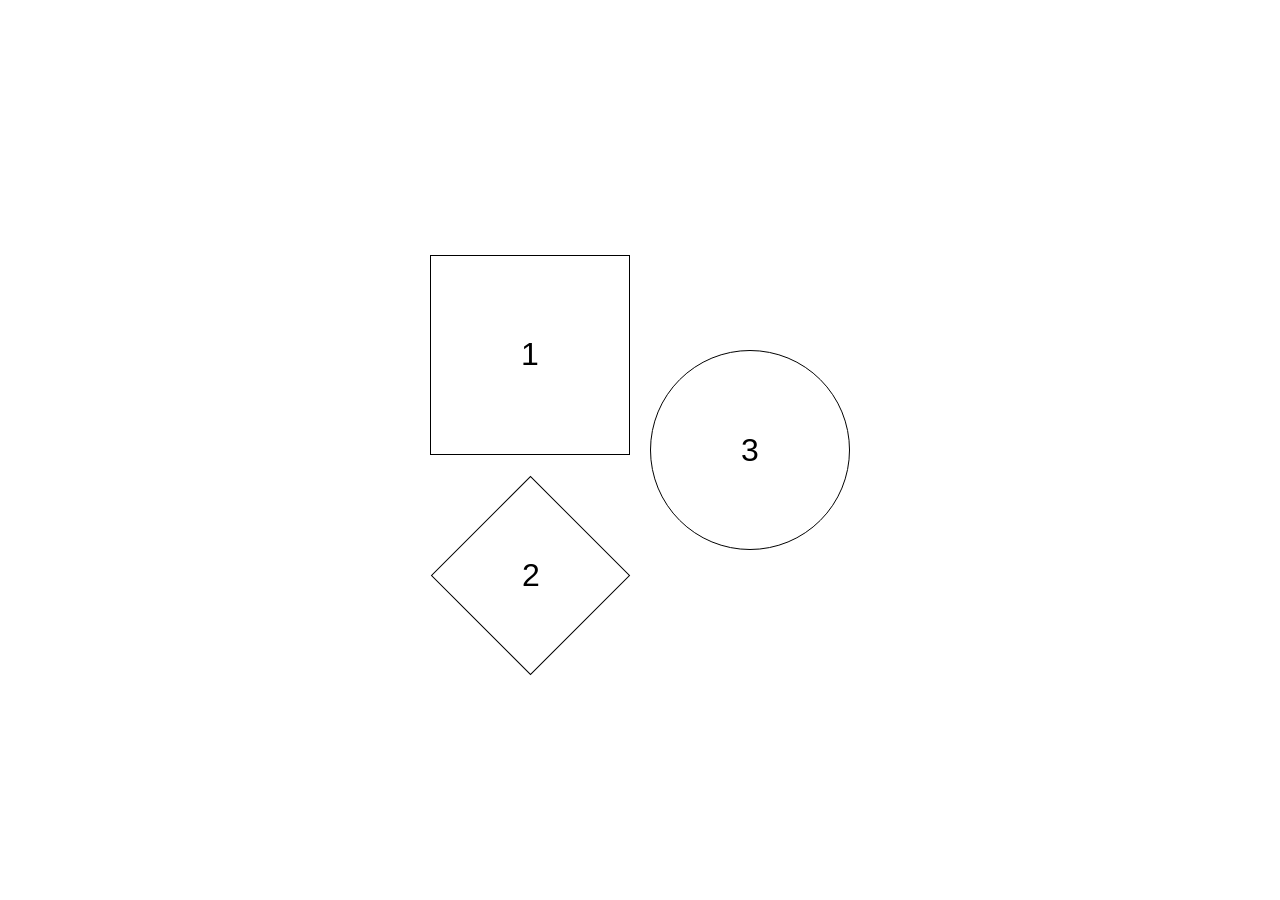
<file: Day 6/index.html>
<!DOCTYPE html>
<html lang="en">
<head>
    <meta charset="UTF-8">
    <meta name="viewport" content="width=device-width, initial-scale=1.0">
    <title>Shapes Game</title>
    <link rel="stylesheet" href="style.css">
</head>
<body>
    <div id="main">
<div id="box">        
        <div id="square" class="shape"><h1>1</h1></div>
            <div id="diamond" class="shape"><h1>2</h1></div>
    </div>
        <div id="circle" class="shape"><h1>3</h1></div>
    </div>
</body>
</html>
</file>
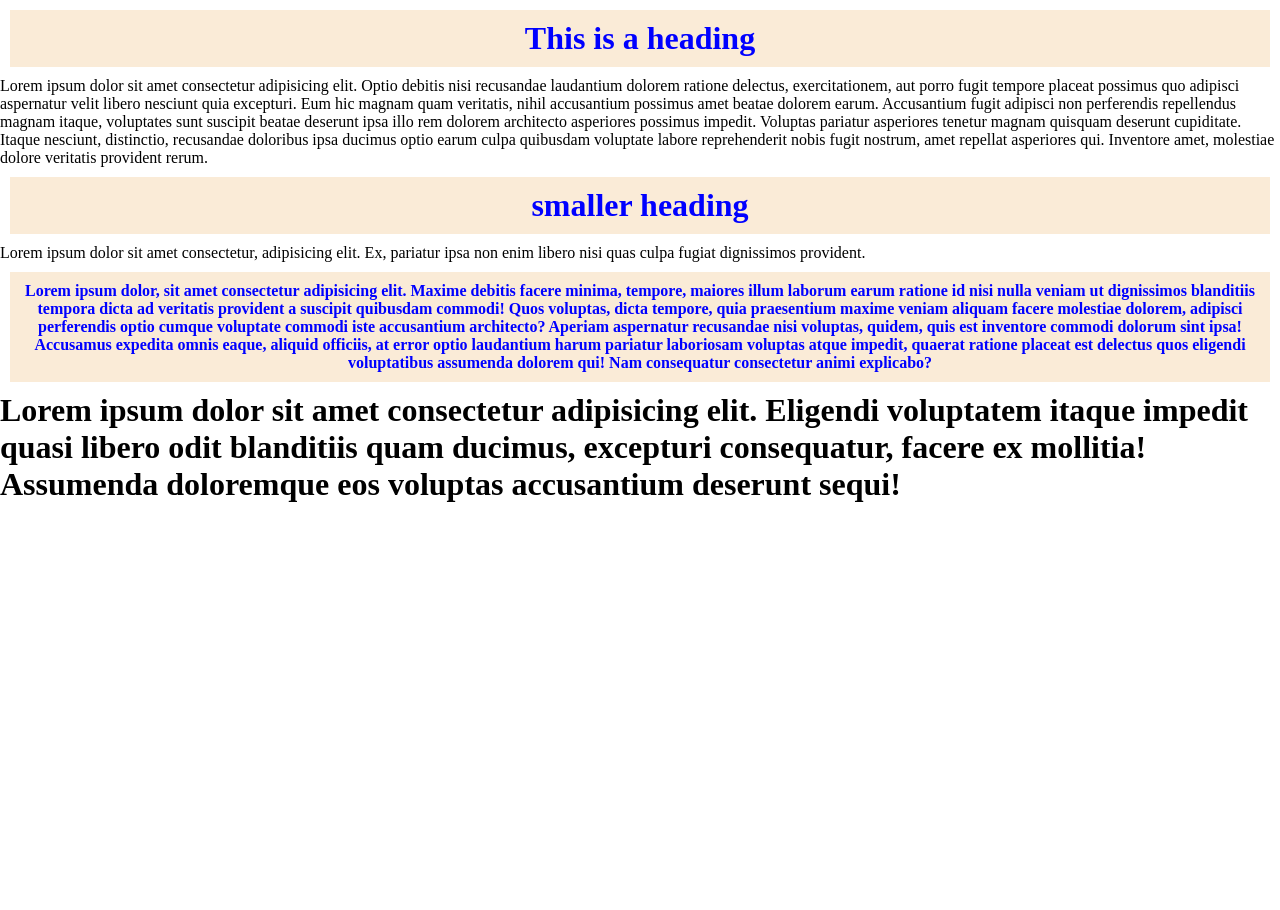
<file: Day 5/classes/index.html>
<!DOCTYPE html>
<html lang="en">
<head>
    <meta charset="UTF-8">
    <meta name="viewport" content="width=device-width, initial-scale=1.0">
    <title>Document</title>
    <link rel="stylesheet" href="styles.css">
</head>
<body>
    <h1 class="color-font">This is a heading</h1>
    <p>Lorem ipsum dolor sit amet consectetur adipisicing elit. Optio debitis nisi recusandae laudantium dolorem ratione delectus, exercitationem, aut porro fugit tempore placeat possimus quo adipisci aspernatur velit libero nesciunt quia excepturi. Eum hic magnam quam veritatis, nihil accusantium possimus amet beatae dolorem earum. Accusantium fugit adipisci non perferendis repellendus magnam itaque, voluptates sunt suscipit beatae deserunt ipsa illo rem dolorem architecto asperiores possimus impedit. Voluptas pariatur asperiores tenetur magnam quisquam deserunt cupiditate. Itaque nesciunt, distinctio, recusandae doloribus ipsa ducimus optio earum culpa quibusdam voluptate labore reprehenderit nobis fugit nostrum, amet repellat asperiores qui. Inventore amet, molestiae dolore veritatis provident rerum.</p>
    <h1 class="color-font">smaller heading</h1>
    <p>Lorem ipsum dolor sit amet consectetur, adipisicing elit. Ex, pariatur ipsa non enim libero nisi quas culpa fugiat dignissimos provident.</p>
    <p class="color-font">Lorem ipsum dolor, sit amet consectetur adipisicing elit. Maxime debitis facere minima, tempore, maiores illum laborum earum ratione id nisi nulla veniam ut dignissimos blanditiis tempora dicta ad veritatis provident a suscipit quibusdam commodi! Quos voluptas, dicta tempore, quia praesentium maxime veniam aliquam facere molestiae dolorem, adipisci perferendis optio cumque voluptate commodi iste accusantium architecto? Aperiam aspernatur recusandae nisi voluptas, quidem, quis est inventore commodi dolorum sint ipsa! Accusamus expedita omnis eaque, aliquid officiis, at error optio laudantium harum pariatur laboriosam voluptas atque impedit, quaerat ratione placeat est delectus quos eligendi voluptatibus assumenda dolorem qui! Nam consequatur consectetur animi explicabo?</p>
    <h1>Lorem ipsum dolor sit amet consectetur adipisicing elit. Eligendi voluptatem itaque impedit quasi libero odit blanditiis quam ducimus, excepturi consequatur, facere ex mollitia! Assumenda doloremque eos voluptas accusantium deserunt sequi!</h1>
</body>
</html>
</file>
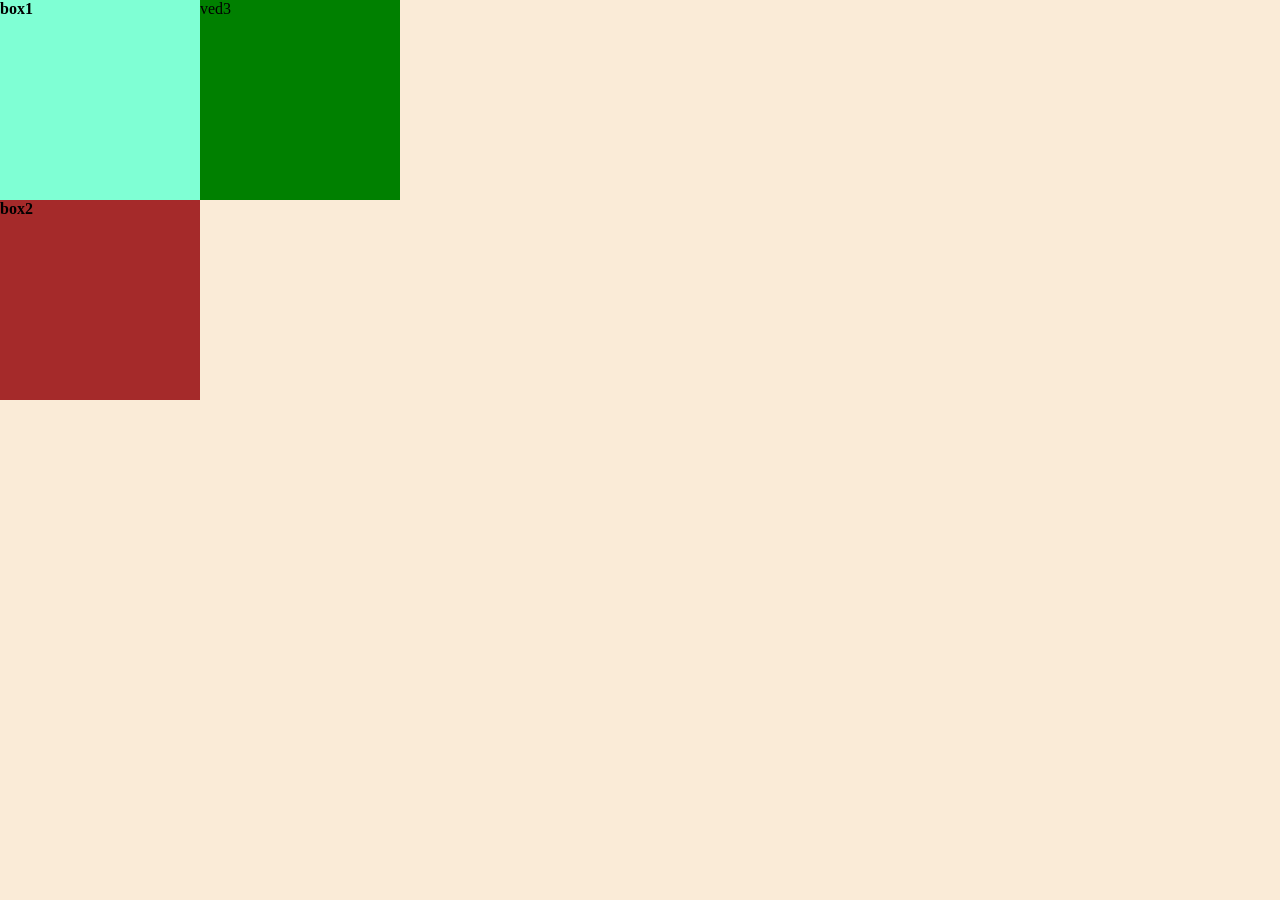
<file: Day 5/shapes/index.html>
<!DOCTYPE html>
<html lang="en">
<head>
    <meta charset="UTF-8">
    <meta name="viewport" content="width=device-width, initial-scale=1.0">
    <title>3 squares</title>
    <link rel="stylesheet" href="styles.css">
</head>
<body>
    <main>
        <div id="box1"><h4>box1</h4></div>
        <div id="box2"><h4>box2</h4></div>
    </main>
    <div id="box3">ved3</div>
</body>
</html>
</file>
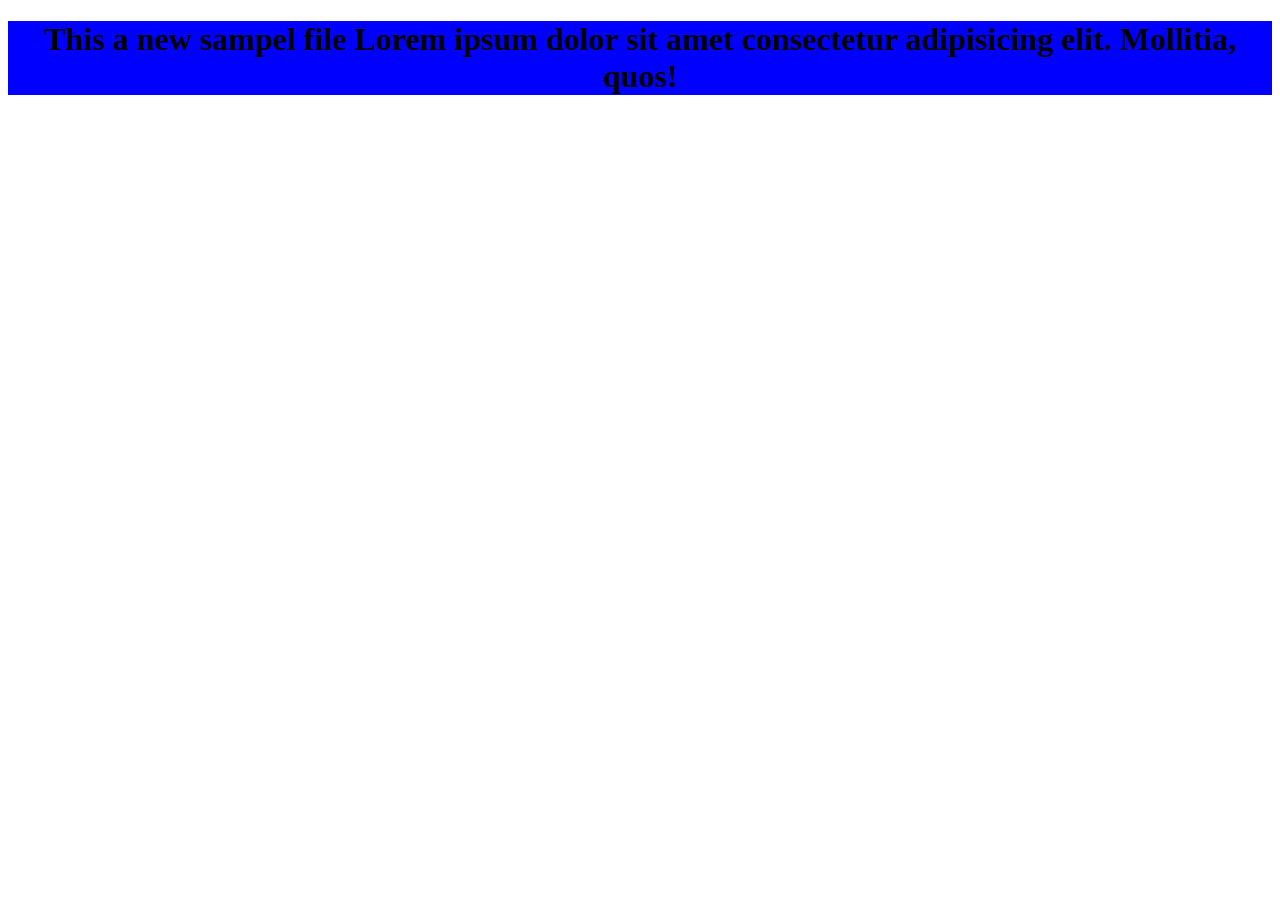
<file: Day 2/new.html>
<!DOCTYPE html>
<html lang="en">
<head>
    <meta charset="UTF-8">
    <meta name="viewport" content="width=device-width, initial-scale=1.0">
    <title>Hi there</title>
    <link rel="stylesheet" href="style1.css">
</head>
<body>
    <h1>This a new sampel file Lorem ipsum dolor sit amet consectetur adipisicing elit. Mollitia, quos!</h1>
</body>
</html>
</file>
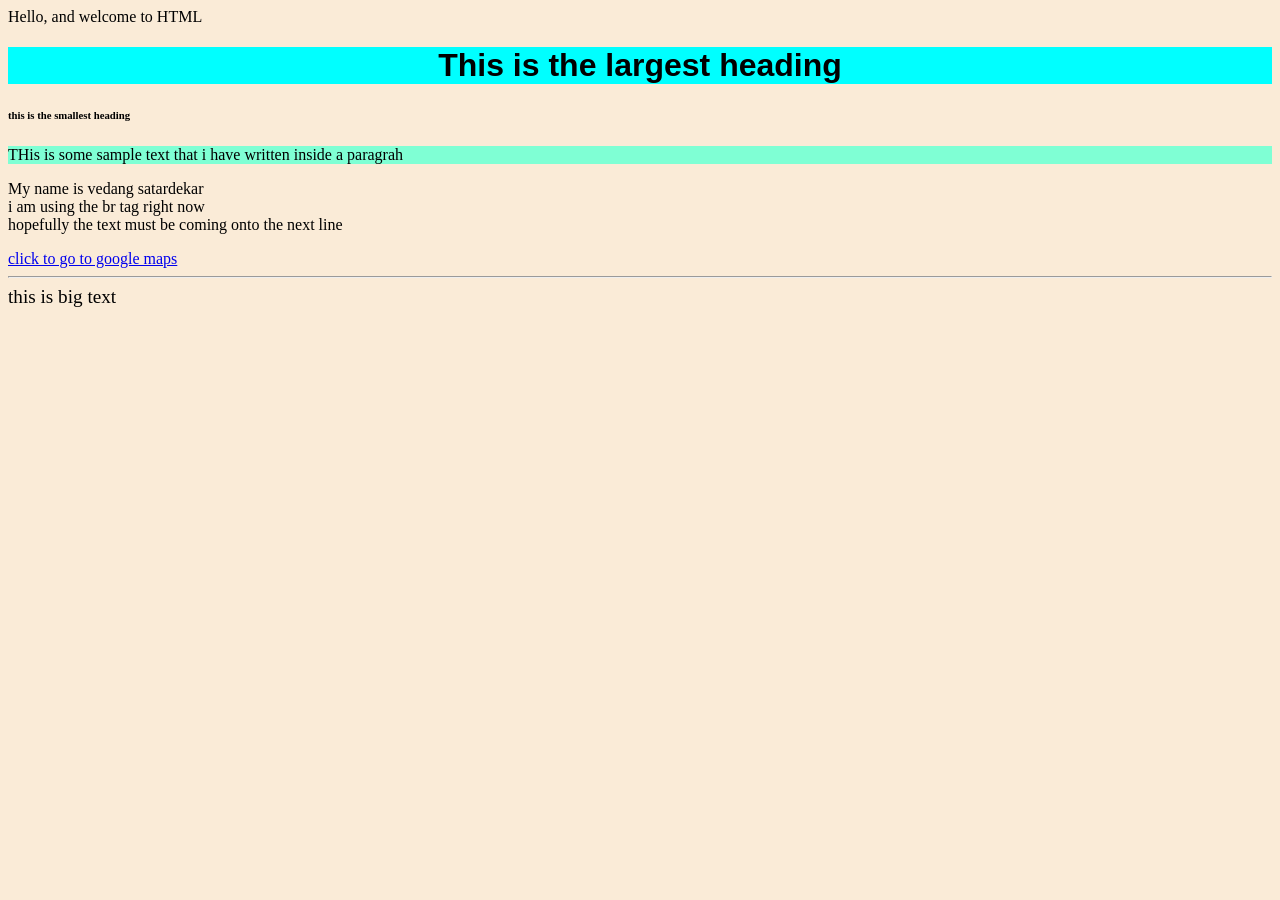
<file: Day 2/sample.html>
<html>
    <head>
        <title>Sample webpage</title>
        <link rel="stylesheet" href="style.css">
    </head>
    <body>
        Hello, and welcome to HTML
        <h1>This is the largest heading</h1>
        <h6>this is the smallest heading</h6>
        <p style="background-color: aquamarine;">THis is some sample text that i have written inside a paragrah</p>
        <p>My name is vedang satardekar <br> i am using the br tag right now <br> hopefully the text must be coming onto the next line</p>
        <a href="https://www.google.com/maps"> click to go to google maps</a>
        <br>
        <hr>
        <big> this is big text</big>
    </body>
</html>
</file>
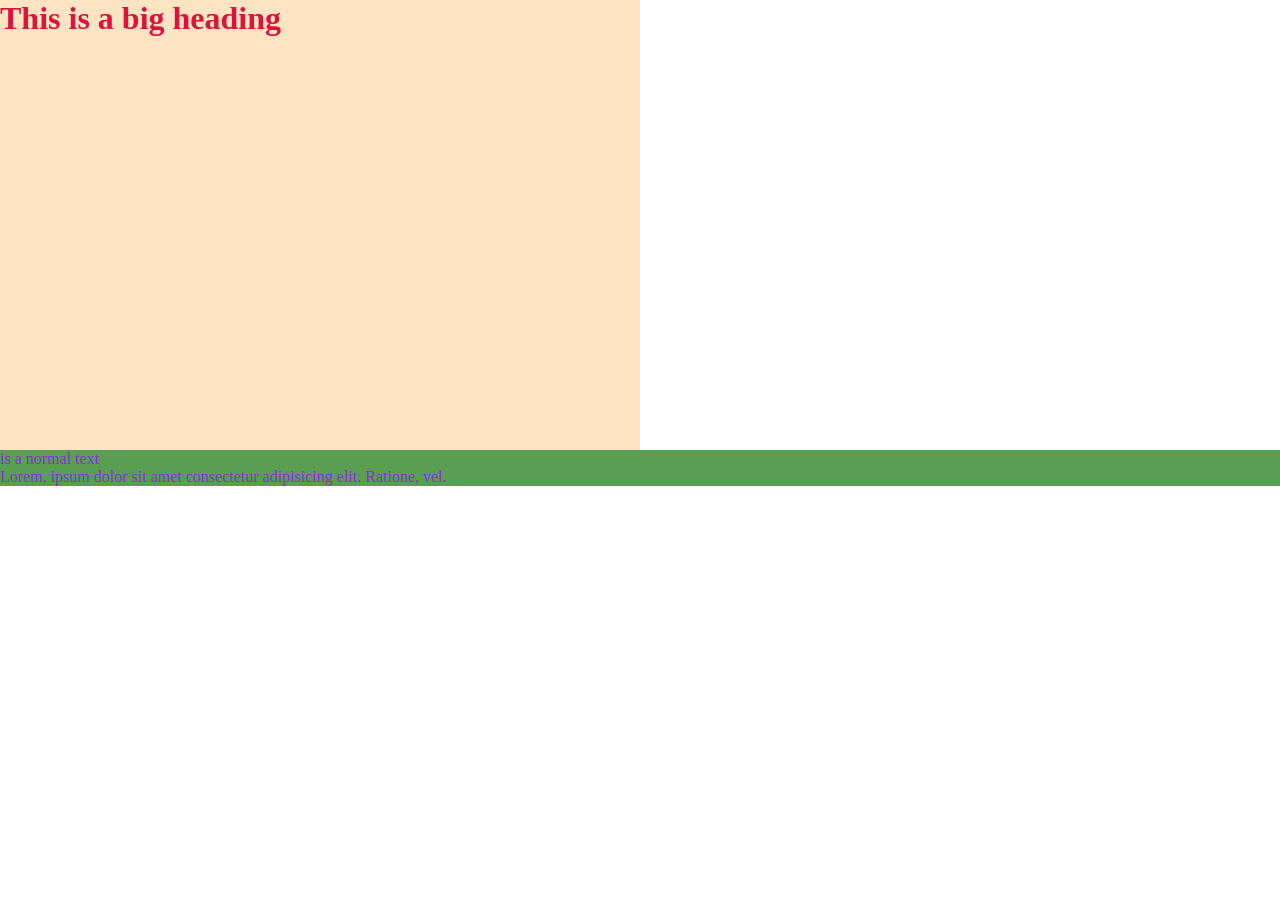
<file: Day 3/neww.html>
<!DOCTYPE html>
<html lang="en">
<head>
    <title>Document</title>
    <link rel="stylesheet" href="neww.css">
</head>
<body>
    <h1>This is a big heading</h1>
    
    <div><p>is a normal text</p> 
    <p>Lorem, ipsum dolor sit amet consectetur adipisicing elit. Ratione, vel.</p></div>
</body>
</html>
</file>
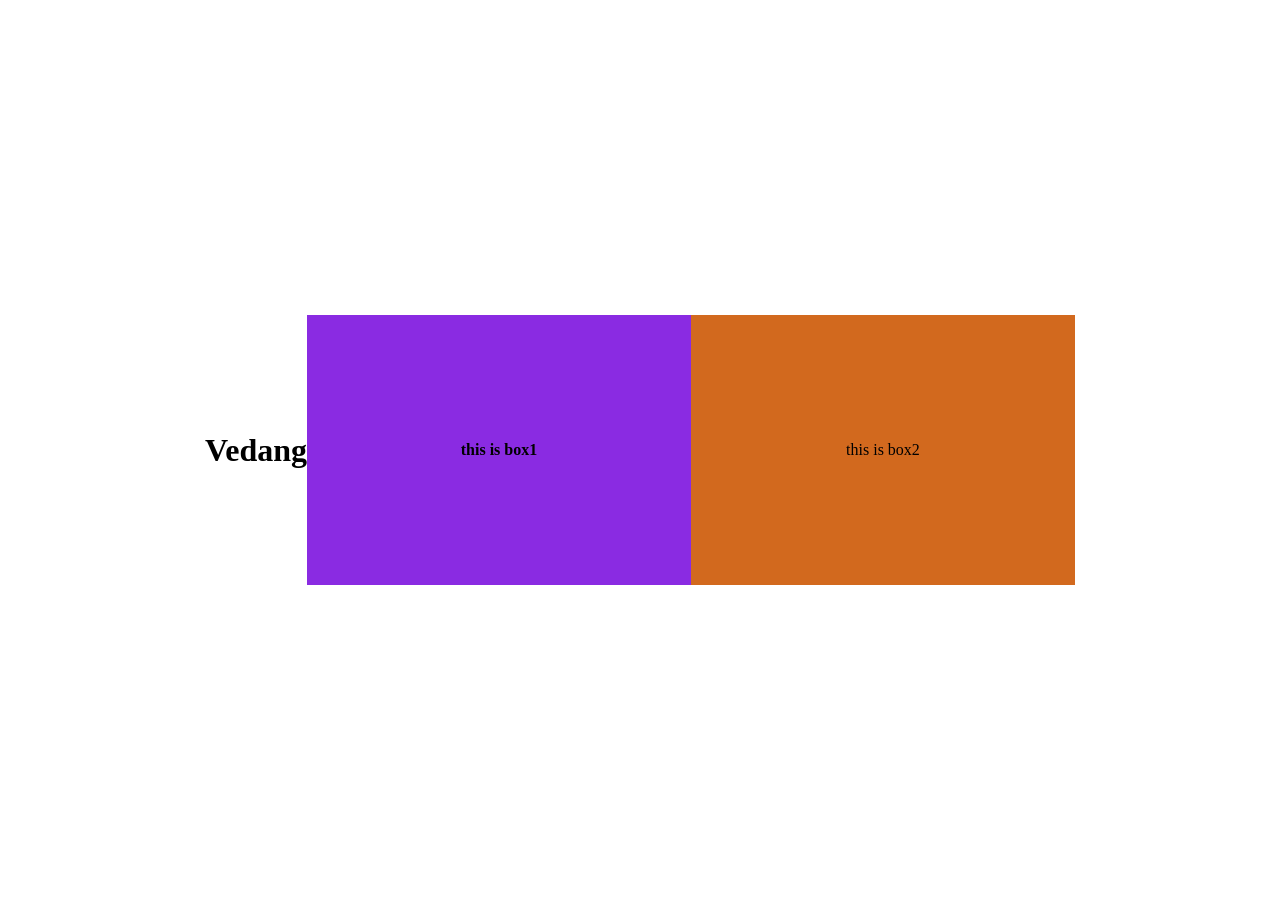
<file: Day 4/tr.html>
<!DOCTYPE html>
<html lang="en">
<head>
    <meta charset="UTF-8">
    <meta name="viewport" content="width=device-width, initial-scale=1.0">
    <title>Document</title>
    <link rel="stylesheet" href="4.css">
</head>
<body>
    <h1>Vedang</h1>
    <div id="ok1">
        <h4>this is box1</h4></div>
    <div id="ok2">this is box2</div>
</body>
</html>
</file>
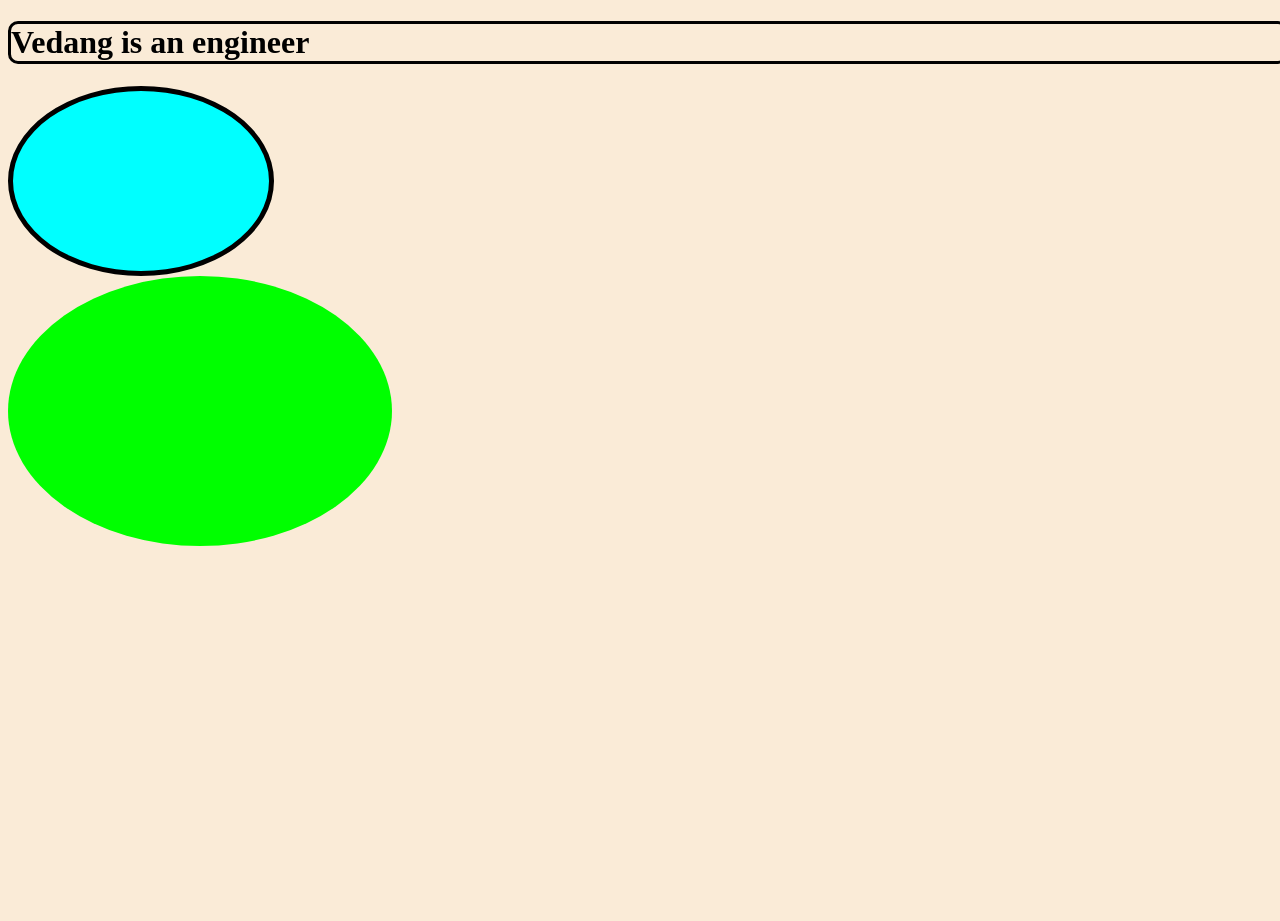
<file: Day 5/demo.html>
<!DOCTYPE html>
<html lang="en">
<head>
    <meta charset="UTF-8">
    <meta name="viewport" content="width=device-width, initial-scale=1.0">
    <title>Document</title>
    <link rel="stylesheet" href="demo.css">
</head>
<body>
    <h1>Vedang is an engineer</h1>
    <div id="box1"></div>
    <div id="box2"></div>
</body>
</html>
</file>
<file: Day 6/style.css>
*{
    margin: 0%;
    padding: 0%;
    box-sizing: border-box;
}

html,body{
    height: 100%;
    width: 100%;
}

#main{
    height: 100%;
    width: 100%;
    display: flex;
    align-items: center;
    justify-content: center;
    font-family: 'Gill Sans', 'Gill Sans MT', Calibri, 'Trebuchet MS', sans-serif;
}

h1{
    font-weight: normal;
}

.shape{
    margin-top: 10px;
    margin-left: 10px;
    margin-bottom: 10px;
    margin-right: 10px;
    height: 200px;
    width: 200px;
    align-items: center;
    display: flex;
    justify-content: center;
    border: 1px solid black;
}

#square:hover{
    background-color: red;
}

#circle:hover{
    background-color: green;
}

#circle{
    border-radius: 50%;
}

#diamond:hover{
    background-color: blue;
}

#diamond{
    rotate: 45deg;
    height: 141px;
    width: 141px;
    translate: 30px ;
    margin-top: 50px;
}
#diamond h1{
    rotate: -45deg;
}
</file>
<file: Day 5/classes/styles.css>
*{
    margin: 0%;
    padding: 0%;
}
html,body{
    height: 100%;
    width: 100%;
}
.color-font{
    color: blue;
    font-weight: bold;
    text-align: center;
    margin: 10px;
    padding: 10px;
    background-color: antiquewhite;
}
</file>
<file: Day 5/shapes/styles.css>
*{
    margin: 0%;
    padding: 0%;
}
html,body{
    height: 100%;
    width: 100%;
}
body{
    background-color: antiquewhite;
    display: flex;
}
div{
    height: 200px;
    width: 200px;
}
#box1{
    background-color: aquamarine;
}
#box2{
    background-color: brown;
}
#box3{
    background-color: green;
}
</file>
<file: Day 2/style1.css>
h1{
    align-items: center;
    background-color: blue;
    width: 100%;
    text-align: center  
}
</file>
<file: Day 2/style.css>
h1{
                background-color: aqua; 
                text-align: center; 
                font-family: 'Gill Sans', 'Gill Sans MT', Calibri, 'Trebuchet MS', sans-serif;
            }
            body{
                background-color: antiquewhite;
                align-items: center;
            }
</file>
<file: Day 3/neww.css>
*{
    margin: 0%;
    padding: 0%;
}
h1{
    color: crimson;
    margin: 0%;
    width: 50%;
    height: 50%;
    background-color: bisque;
}
p{
    color: blueviolet;
}
html,body{
    width: 100%;
    height: 100%;
}
div{
    background-color: rgb(90, 158, 81);
}
</file>
<file: Day 4/4.css>
*{
    margin: 0%;
    padding: 0%;
}
div{
    text-align: center;
    width: 30%;
    height: 30%;
    display: flex;
    align-items: center;
    justify-content: center;
}
#ok1{
    background-color: blueviolet;
}
#ok2{
    background-color: chocolate;
}
body{
    display: flex;
    width: 100%;
    height: 100vh;
    align-items: center;
    justify-content: center;
}
</file>
<file: Day 5/demo.css>
html,body{
    width: 100%;
    height: 100%;
}
body{
    background-color: antiquewhite;
}
#box1{
    background-color: aqua;
    width: 20%;
    height: 20%;
    border-style: solid;
    border-width: 5px;
    border-radius: 50%;
}
#box2{
    background-color: rgb(0, 255, 0);
    height: 30%;
    width: 30%;
    border-radius: 50%;
}
h1{
    border-radius: 10px;
    border-style: solid;
    display: flex;
}
</file>
